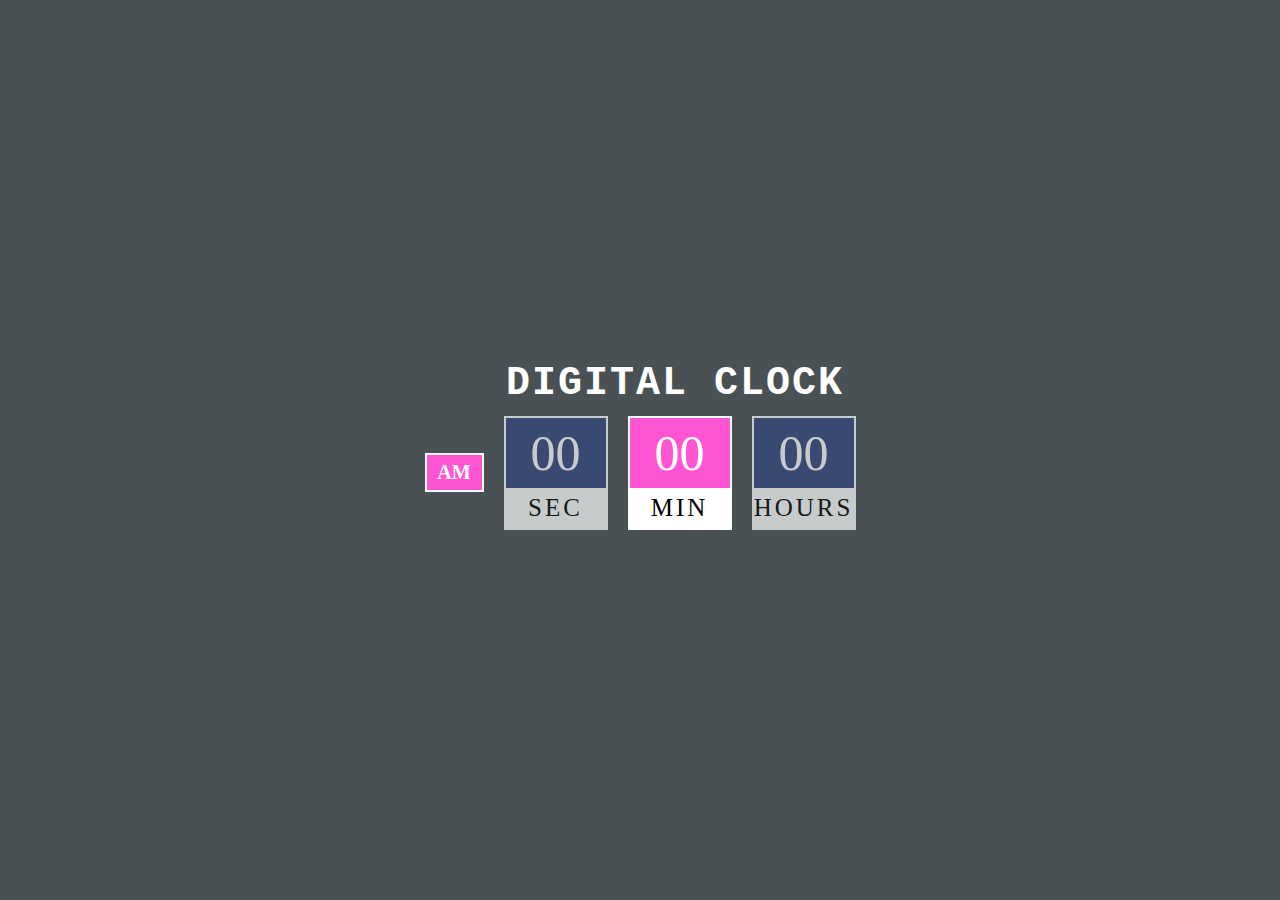
<file: Project 1/index.html>
<!DOCTYPE html>
<head>
    <title> Digital Clock</title>
  <meta charset="UTF-8">
  <meta http-equiv="X-UA-Compatible" content="IE=edge">
  <meta name="viewport" content="width=device-width, initial-scale=1.0">
  <title> Digital Clock</title>
  <link rel="stylesheet" href="style.css">
</head>
<body>
  <h2 class="Digital Clock">Digital Clock</h2>
  <div class="Clock">
      <div class="am">
        <span id="ampm">AM</span>
      </div>
        <div class="seconds">
          <span id="sec">00</span>
          <span class="text">Sec</span>
       </div> 
    <div class="minutes">
      <span id="min">00</span>
      <span class="text">Min</span>
    </div> 
    <div class="hours">
      <span id="hours">00</span>
      <span class="text">Hours</span>
    </div>
  </div>
</body>
</file>
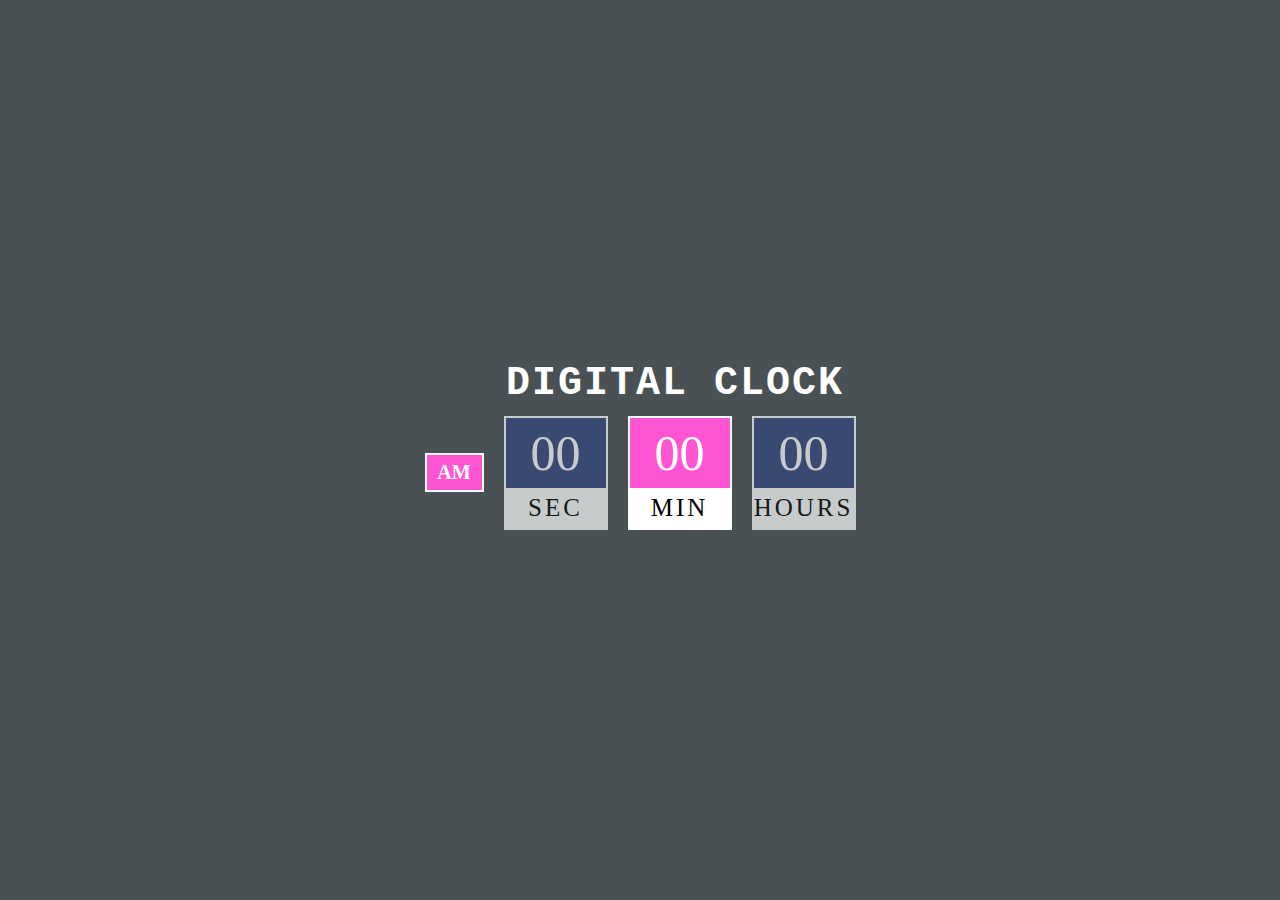
<file: Project 1/clock.html>
<!DOCTYPE html>
<html>
<head>
  <title>Digital Clock</title>
  <meta charset="UTF-8">
  <meta http-equiv="X-UA-Compatible" content="IE=edge">
  <meta name="viewport" content="width=device-width, initial-scale=1.0">
  <link rel="stylesheet" href="style.css">
  <script>
    function updateClock() {
      var currentTime = new Date();
      var hours = currentTime.getHours();
      var minutes = currentTime.getMinutes();
      var seconds = currentTime.getSeconds();
      var ampm = hours >= 12 ? 'PM' : 'AM';

      // Pad the minutes and seconds with leading zeros
      minutes = (minutes < 10 ? '0' : '') + minutes;
      seconds = (seconds < 10 ? '0' : '') + seconds;

      // Update the clock elements
      document.getElementById('hours').innerHTML = hours;
      document.getElementById('min').innerHTML = minutes;
      document.getElementById('sec').innerHTML = seconds;
      document.getElementById('ampm').innerHTML = ampm;
    }

    // Call updateClock function every second
    setInterval(updateClock, 1000);
  </script>
</head>
<body>
  <h2 class="Digital Clock">Digital Clock</h2>
  <div class="Clock">
    <div class="am">
      <span id="ampm">AM</span>
    </div>
    <div class="seconds">
      <span id="sec">00</span>
      <span class="text">Sec</span>
    </div> 
    <div class="minutes">
      <span id="min">00</span>
      <span class="text">Min</span>
    </div> 
    <div class="hours">
      <span id="hours">00</span>
      <span class="text">Hours</span>
    </div>
  </div>
</body>
</html>
</file>
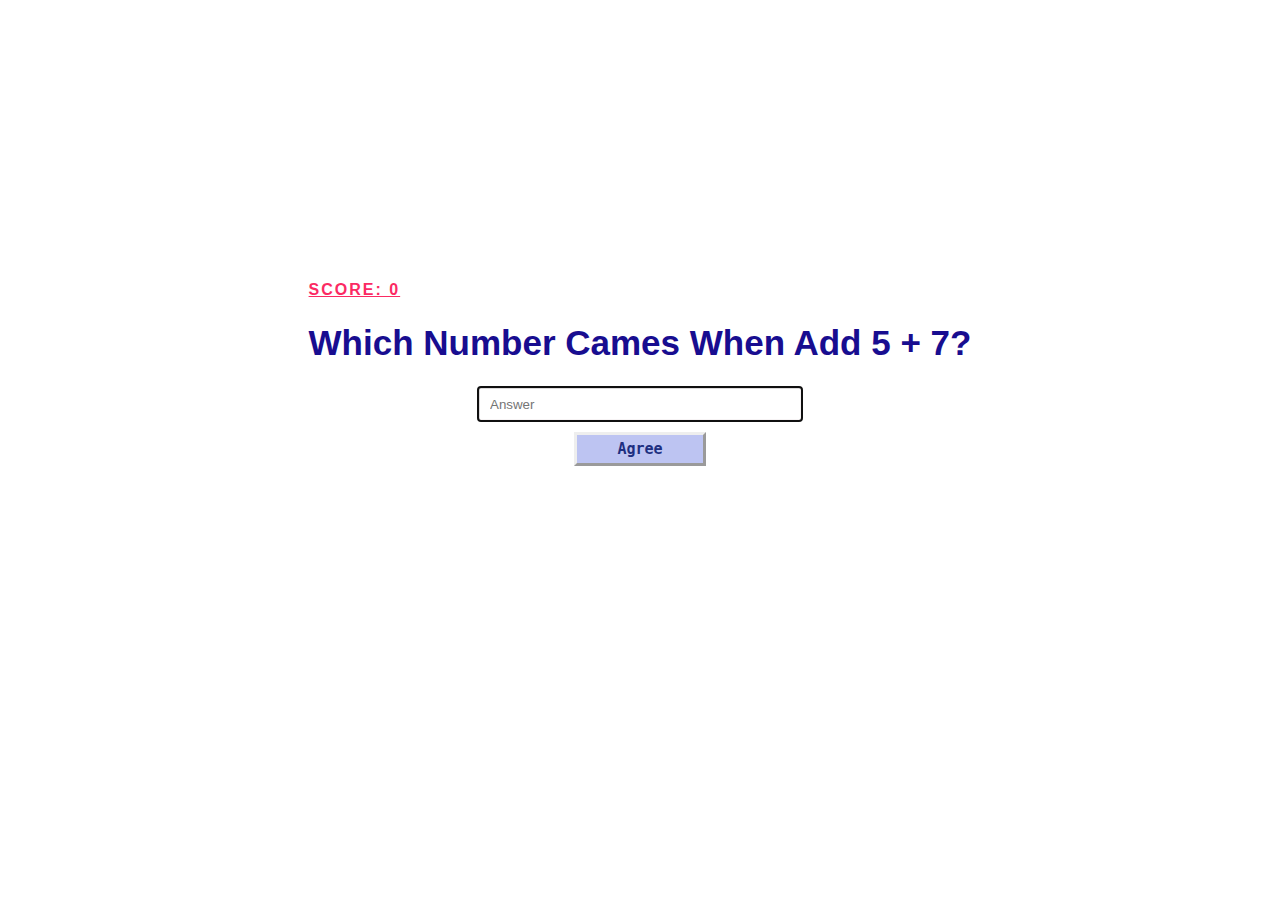
<file: Project 2/Add.html>
<!DOCTYPE html>
<html lang="en">
<head>
    <meta charset="UTF-8">
    <meta http-equiv="X-UA-Compatible" content="IE=edge">
    <meta name="viewport" content="width=device-width, initial-scale=1.0">
    <title>Addition form</title>
    <link rel="stylesheet" href="style.css">
    <script>
        document.addEventListener('DOMContentLoaded', function() {
            var form = document.getElementById('form');
            var scoreElement = document.getElementById('score');
            var questionElement = document.getElementById('question');
            var inputElement = document.getElementById('input');
            var score = 0;

            function generateQuestion() {
                var num1 = Math.floor(Math.random() * 10); // Random number between 0 and 9
                var num2 = Math.floor(Math.random() * 10);
                var answer = num1 + num2;
                
                questionElement.innerText = 'which number cames when Add ' + num1 + ' + ' + num2 + '?';
                questionElement.dataset.answer = answer;
            }
            
            generateQuestion(); // Initial question generation
        });
            
            form.addEventListener('agree', function(event) {
                event.preventDefault(); // Prevent form submission
                
                var answer = parseInt(inputElement.value);
                
                if (answer === parseInt(questionElement.dataset.answer)) {
                    score++;
                    scoreElement.innerText = 'Score: ' + score;
                    questionElement.innerText = 'Correct! Good job!';
                } else {
                    questionElement.innerText = 'Oops! Try again.';
                }
                
                generateQuestion(); // Generate a new question
                inputElement.value = ''; // Clear the input field
            });
    </script>
</head>
<body>
    <form class="form" id="form">
        <h4 class="score" id="score">Score: 0</h4>
        <h1 class="heading" id="question" data-answer=""></h1>
        <input type="text" class="input_text" id="input" placeholder="Answer" autofocus>
        <button type="submit" class="button">Agree</button>
    </form>  
</body>
</html>
</file>
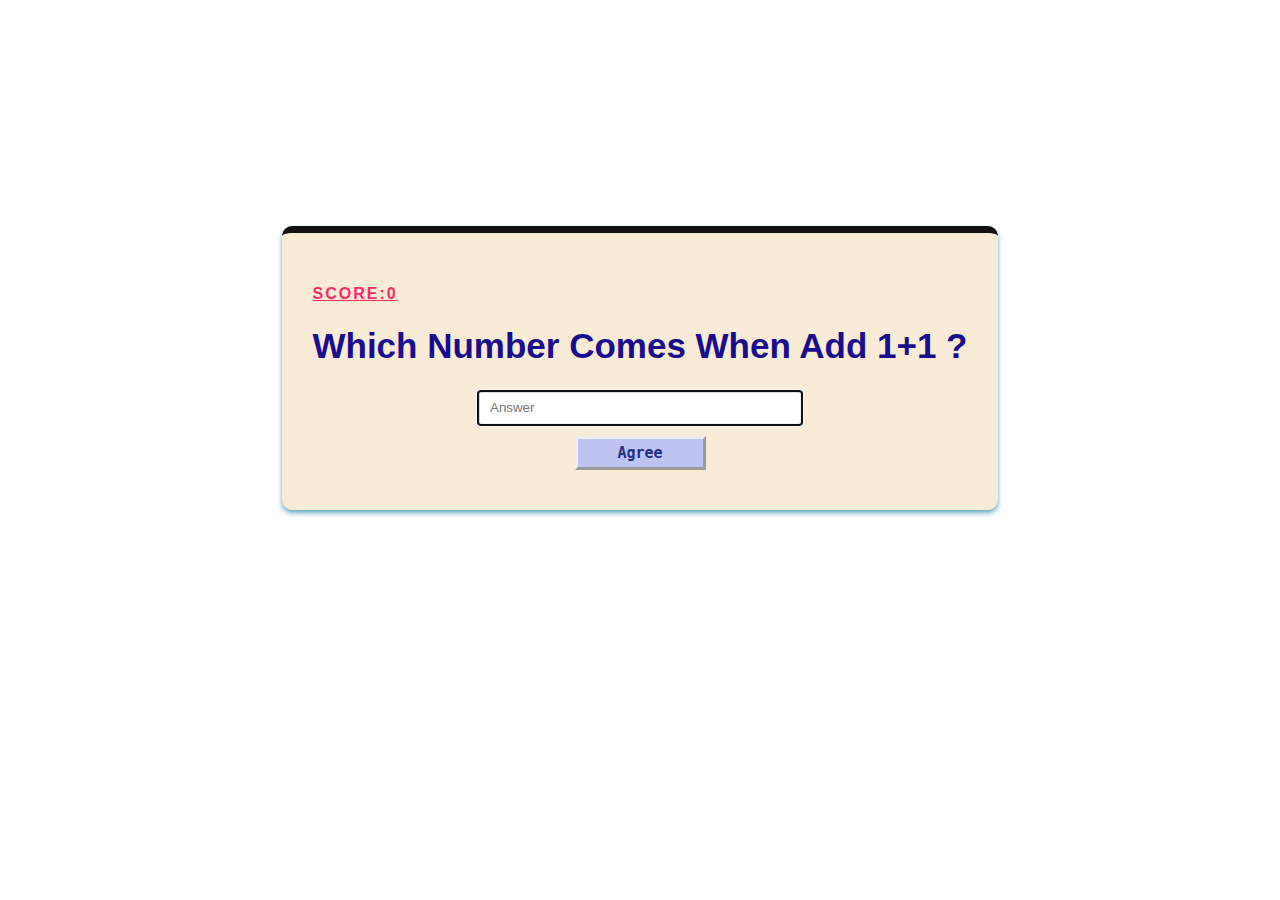
<file: Project 2/Addition App.html>
<!DOCTYPE html>
<html lang="en">
<head>
    <meta charset="UTF-8">
    <meta http-equiv="X-UA-Compatible"content="IE=edge">
    <meta name="viewport" content="width=device-width, initial-scale=1.0">
    <title>Addition form</title>
    <link rel="stylesheet" href="style.css">
</head>
<body>
  <form class="from" id="form">
    <h4 class="score" id="score">score:0</h4>
    <h1 class="heading" id="question">which number comes when add 1+1 ? </h1>
    <input type="text" class="input_text" id="input" placeholder="Answer" autofocus>
    <button type="submit" class="button">Agree</button>
  </form>  
</html>
</file>
<file: Project 1/style.css>
body{
    margin: 0;
    display: flex;
    flex-direction: column;
    align-items: center;
    height: 100vh;
    justify-content: center;
    background-color:  rgb(73 81 84);
    background-image: url("C:/Users/DELL/OneDrive/New folder/OneDrive/Desktop/My Projects on HTML/Project 1/img.jpg");
    background-size: cover;
    background-position-y: center;
    background-blend-mode: overlay;   
}

h2{
    text-transform: uppercase;
    letter-spacing: 2px;
    font-size: 40px;
    font-family :'Courier New', Courier, monospace;
    text-align: center;
    padding: 0px;
    margin: 0px 0px 0px 70px;
    font-weight: 900;
}
.Clock{
    display: flex;
    color: #ffffff;
}
.Clock div {
margin: 10px;
}

.Clock span {
width: 100px;
height: 70px;
opacity: 10;
color: black;
display: flex;
justify-content: center;
align-items: center;
font-size: 40px;
text-shadow: 5px rgb(248, 125, 125);
font-family: math;
}
.Clock .text{
    height: 40px;
    font-size: 25px;
    text-transform: uppercase;
    letter-spacing: 3px;
    background: white;
}
.am{
    align-items: center;
    display: grid;
}
.Clock #ampm{
    width: 55px;
    height: 35px;
    font-size: 20px;
    font-weight: 700;
    color: white;
    background: #ff54d4;
    font-family: math;
    border: 2px solid;
    border-color: white;
}
.seconds{
    background: #2641989e;
    opacity: 0.7;
    border: 2px solid;
    border-color: white;
}.minutes{
    background: #ff54d4;
    border: 2px solid;
    border-color: white;
}.hours{
    background: #2641989e;
    opacity: 0.7;
    border: 2px solid;
    border-color: white;
}
#sec{
    color: white;
    font-size: 50px;
    font-family: fangsong;
}#min{
    color: white;
    font-size: 50px;
    font-family: fangsong;
}#hours{
    color: white;
    font-size: 50px;
    font-family: fangsong;
}
</file>
<file: Project 2/style.css>
body{
    display: flex;
    justify-content: center;
    align-items: center;
    text-align: center;
    height: 80vh;
    background-image: url("C:/Users/DELL/OneDrive/New folder/OneDrive/Desktop/My Projects on HTML/Project 2/bkg.jpg");
    background-size: cover;
}

.from{
    background: antiquewhite;
    padding: 30px;
    border-radius: 10px;
    box-shadow: 0px 3px 5px rgb(95 168 200);
    border-width: 7px 0px 0px 0px;
    border-style: solid;
    border-color:rgb(19, 17, 17); 
}
h4{
    font-family: sans-serif;
    text-align: start;
    color: #fb2a63;
    text-decoration: underline;
    font-style: unset;
    text-transform: uppercase;
    letter-spacing: 2px;
}
h1.heading{
    font-size: 35px;
    font-family: 'Gill Sans', 'Gill Sans MT', Calibri, 'Trebuchet MS', sans-serif;
    font-weight: 700;
    text-transform: capitalize;
    color: #180d90;
}
input.input_text{
    width: 300px;
    height: 20px;
    border-color: #e5dddf52;
    padding: 5px 10px 5px 10px;
    border-style: ridge;
    border-width: unset;
}
input{
    display: block;
    margin: auto;
}
input:hover{
background-color: #fb2a6259;
color: rgb(19, 14, 14);
border-style:solid 2px ;
border-color: #ffffff;
}
button{
    color: #1e2f81;
    width: 20%;
    padding: 5px;
    margin: 10px;
    background: #bdc4f2;
    font-size: 15px;
    font-family: monospace;
    font-weight: bolder;
    border: 3px solid;
    border-style: outset;
}
.button:hover {
color: #ffffff;
background-color: #ef71f3;
border-radius: 3px;
border-style: double ;
border-color: rgb(255, 255, 255);
}

.button:active {
  background-color: #ffffff;
  transform: translateY(5px);
  color: #000000;
  border :black dashed 2px;
}
</file>
